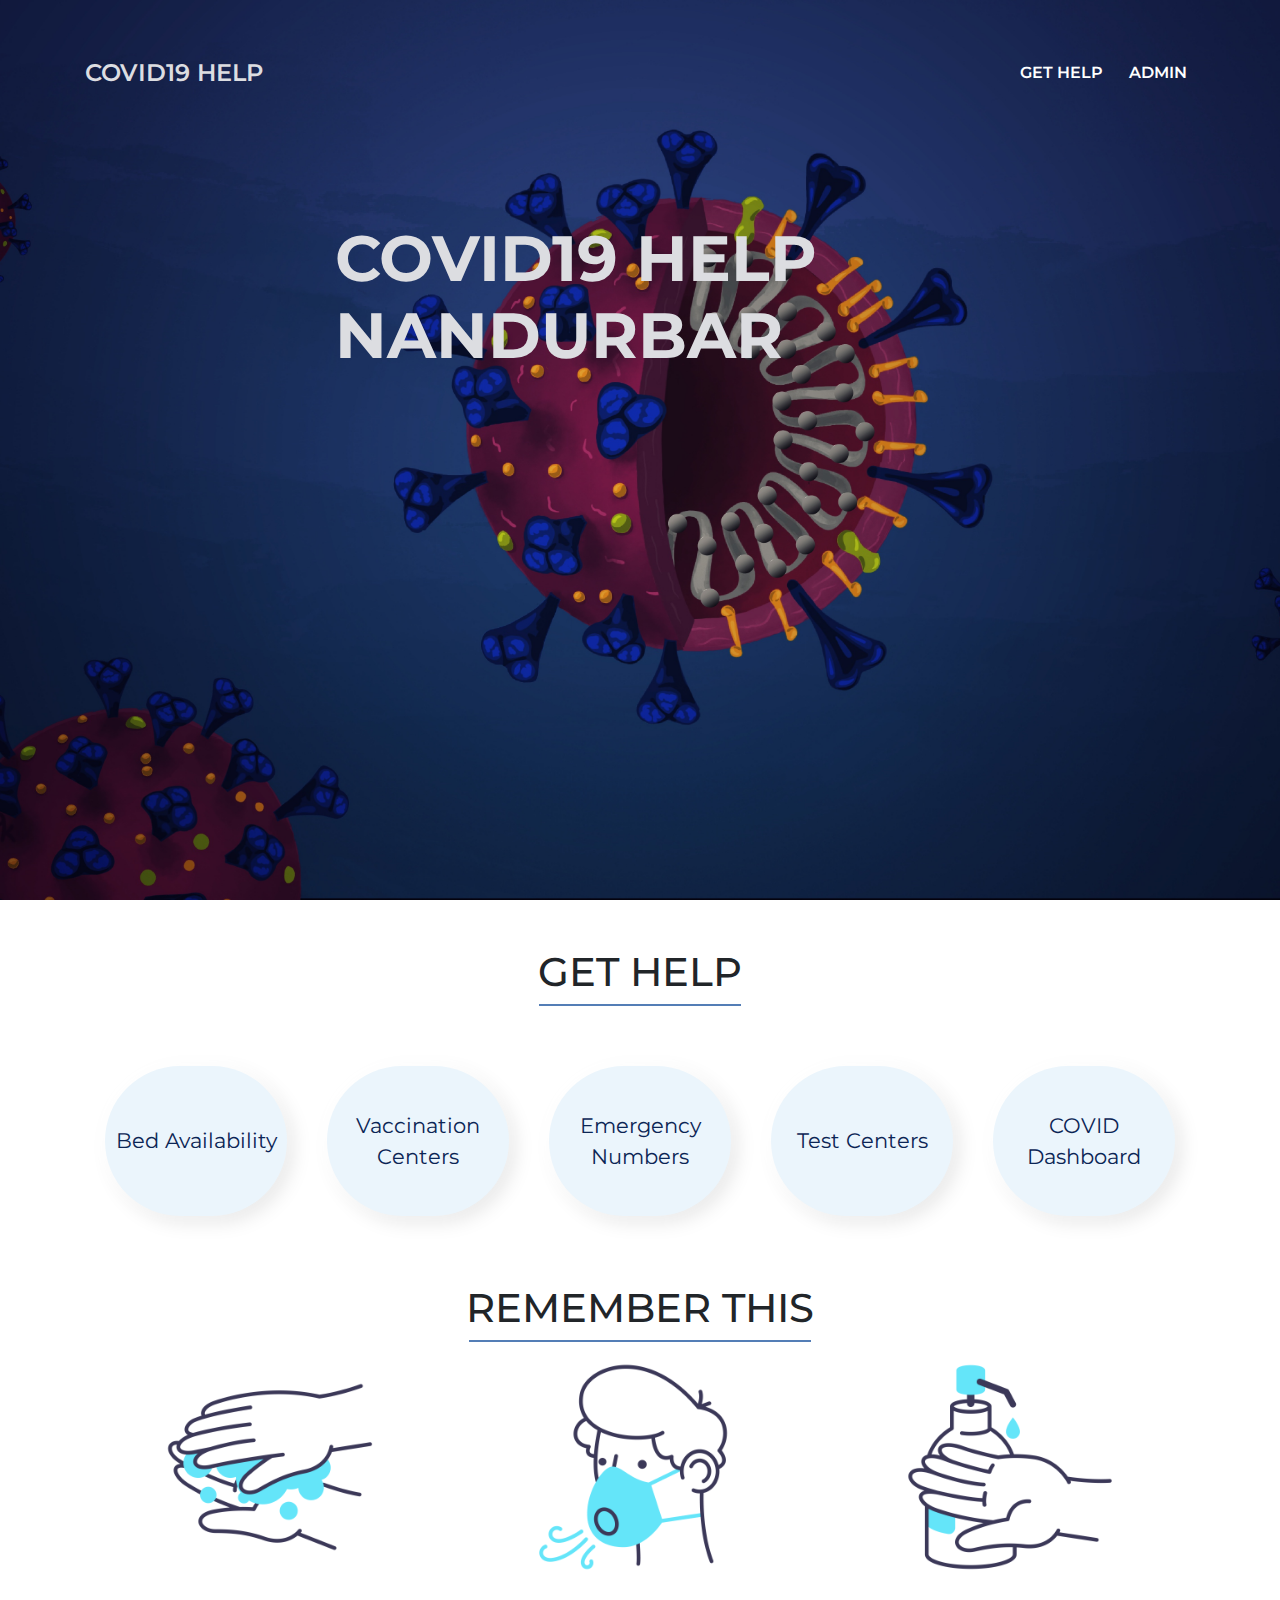
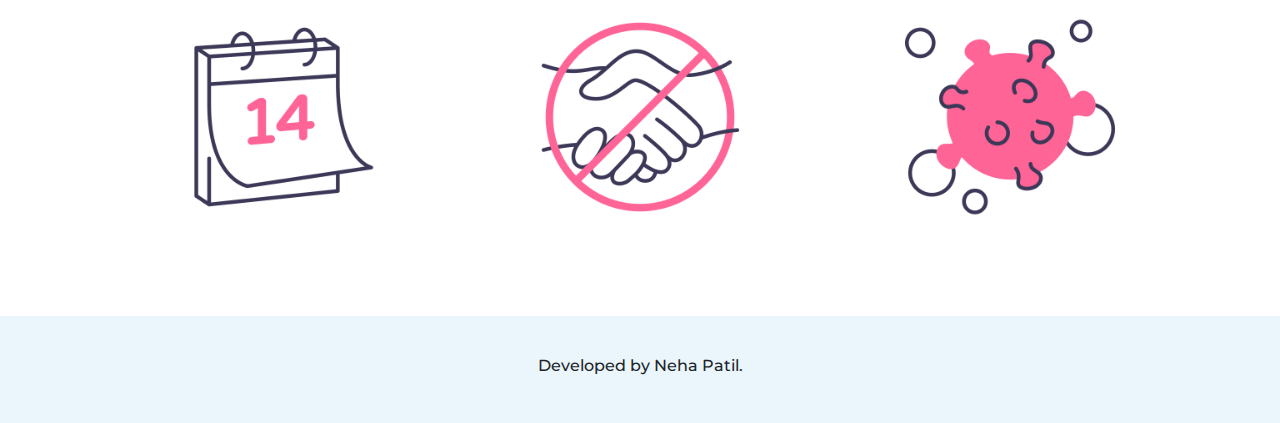
<file: COVID19Help/index.html>
﻿<!DOCTYPE html>
<html>
<head>
    <meta charset="utf-8" />
    <!-- bootstrap cdn -->
    <link rel="stylesheet" href="https://stackpath.bootstrapcdn.com/bootstrap/4.5.2/css/bootstrap.min.css" integrity="sha384-JcKb8q3iqJ61gNV9KGb8thSsNjpSL0n8PARn9HuZOnIxN0hoP+VmmDGMN5t9UJ0Z" crossorigin="anonymous">
    <!-- font awesome link -->
    <link rel="stylesheet" href="https://use.fontawesome.com/releases/v5.14.0/css/all.css" integrity="sha384-HzLeBuhoNPvSl5KYnjx0BT+WB0QEEqLprO+NBkkk5gbc67FTaL7XIGa2w1L0Xbgc" crossorigin="anonymous">
    
    <link rel="preconnect" href="https://fonts.gstatic.com">
    <link href="https://fonts.googleapis.com/css2?family=Montserrat:wght@300;400;500;700&display=swap" rel="stylesheet">
    
    <link href="css/style.css" rel="stylesheet" />

    <title>COVID19 HELP</title>
</head>
<body>
    <section id="header">
        <div class="container-fluid">
            <nav class="navbar navbar-expand-lg navbar-dark ">
                <div class="container">
                    <a class="navbar-brand" href="#">COVID19 HELP</a>
                    <button class="navbar-toggler" type="button" data-bs-toggle="collapse" data-bs-target="#navbarSupportedContent" aria-controls="navbarSupportedContent" aria-expanded="false" aria-label="Toggle navigation">
                        <span class="navbar-toggler-icon"></span>
                    </button>
                    <div class="collapse navbar-collapse" id="navbarSupportedContent">
                        <ul class="navbar-nav ml-auto ">
                            <li class="nav-item">
                                <a class="nav-link active" aria-current="page" href="#service">Get Help</a>
                            </li>
                            <li class="nav-item">
                                <a class="nav-link active" href="admin/login.aspx">Admin</a>
                            </li>
                        </ul>
                    </div>
                </div>
            </nav>
        </div>
    </section>

    <section class="main">
        <div class="container">
            <div class="d-flex justify-content-center align-items-center">
                  <h2>COVID19 HELP NANDURBAR</h2>                    
            </div>
        </div>
    </section>
    <section id="service">
        <div class="container">
            <h1 class="text-center mt-5">GET HELP</h1>
            <hr style="width: 200px; margin: auto; border: 1px solid #547eb6;"/>
            <div class="services">
                <div class="shape rounded-pill">
                    <a href="displayBedAvail.aspx">Bed Availability</a>
                </div>
                <div class="shape rounded-pill">
                    <a href="displayVaccineCenter.aspx">Vaccination Centers</a>
                </div>
                <div class="shape rounded-pill">
                    <a href="displayEmergencyPhone.html">Emergency Numbers</a>
                </div>
                <div class="shape rounded-pill">
                    <a href="displayTestCenter.aspx">Test Centers</a>
                </div>
                <div class="shape rounded-pill  ">
                    <a href="displayCovidInfo.aspx">COVID Dashboard</a>
                </div>
            </div>
        </div>
    </section>
    
    <section class="content">
        <h1 class="text-center mt-5">REMEMBER THIS</h1>
        <hr style="width: 340px; margin: auto; border: 1px solid #547eb6;" />
        <div class="container">
            <div class="d-flex justify-content-around">
                <div>
                    <img src="images/01.png" alt="Alternate Text" style="width: 250px;" />
                </div>
                <div>
                    <img src="images/02.png" alt="Alternate Text" style="width: 250px;" />
                </div>
                <div>
                    <img src="images/03.png" alt="Alternate Text" style="width: 250px;" />
                </div>
            </div>
            <div class="d-flex justify-content-around">
                <div>
                    <img src="images/04.png" alt="Alternate Text" style="width: 250px;" />
                </div>
                <div>
                    <img src="images/05.png" alt="Alternate Text" style="width: 250px;" />
                </div>
                <div>
                    <img src="images/06.png" alt="Alternate Text" style="width: 250px;" />
                </div>
            </div>
        </div>
    </section>
    <br />

    <section class="footer mt-5">
        <div style="background-color: #ebf5fc ;padding: 40px; text-align: center; margin-top: 50px;">
            <h6>Developed by Neha Patil.</h6>
        </div>
    </section>

    <!-- js cdn -->
    <script src="https://code.jquery.com/jquery-3.5.1.slim.min.js" integrity="sha384-DfXdz2htPH0lsSSs5nCTpuj/zy4C+OGpamoFVy38MVBnE+IbbVYUew+OrCXaRkfj" crossorigin="anonymous"></script>
    <script src="https://cdn.jsdelivr.net/npm/popper.js@1.16.1/dist/umd/popper.min.js" integrity="sha384-9/reFTGAW83EW2RDu2S0VKaIzap3H66lZH81PoYlFhbGU+6BZp6G7niu735Sk7lN" crossorigin="anonymous"></script>
    <script src="https://stackpath.bootstrapcdn.com/bootstrap/4.5.2/js/bootstrap.min.js" integrity="sha384-B4gt1jrGC7Jh4AgTPSdUtOBvfO8shuf57BaghqFfPlYxofvL8/KUEfYiJOMMV+rV" crossorigin="anonymous"></script>

</body>
</html>
</file>
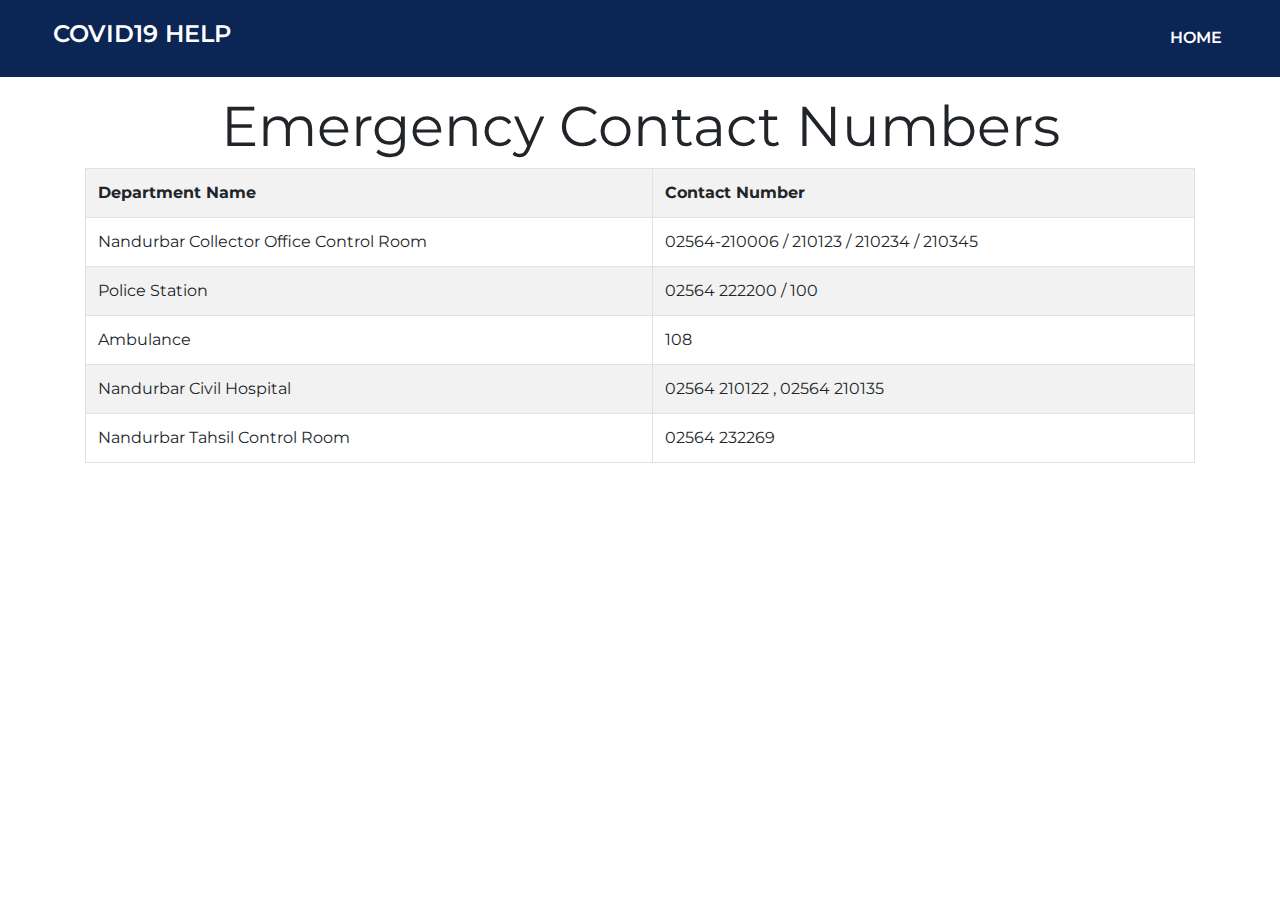
<file: COVID19Help/displayEmergencyPhone.html>
﻿<!DOCTYPE html>
<html>
<head>
    <meta charset="utf-8" />
    <!-- bootstrap cdn -->
    <link rel="stylesheet" href="https://stackpath.bootstrapcdn.com/bootstrap/4.5.2/css/bootstrap.min.css" integrity="sha384-JcKb8q3iqJ61gNV9KGb8thSsNjpSL0n8PARn9HuZOnIxN0hoP+VmmDGMN5t9UJ0Z" crossorigin="anonymous">
    <!-- font awesome link -->
    <link rel="stylesheet" href="https://use.fontawesome.com/releases/v5.14.0/css/all.css" integrity="sha384-HzLeBuhoNPvSl5KYnjx0BT+WB0QEEqLprO+NBkkk5gbc67FTaL7XIGa2w1L0Xbgc" crossorigin="anonymous">

    <link rel="preconnect" href="https://fonts.gstatic.com">
    <link href="https://fonts.googleapis.com/css2?family=Montserrat:wght@300;400;500;700&display=swap" rel="stylesheet">

    <link href="css/style.css" rel="stylesheet" />

    <title>COVID19 HELP</title>
</head>
<body>
    <section>
        <div class="container-fluid bed-design d-flex justify-content-around align-items-center">
            <h1>COVID19 HELP</h1>
            <a href="index.html">HOME</a>
        </div>
    </section>

    <section>
        <div class="container">
            <h1 class="display-4 text-center mt-3" style="font-weight:400;">Emergency Contact Numbers</h1>
            <div class="row">
                <div class="col-lg-12">
                    <div class="table-responsive">
                        <table class="table table-striped table-bordered table-hover">
                            <tr>
                                <th>Department Name</th>
                                <th>Contact Number</th>
                            </tr>
                            <tr>
                                <td>Nandurbar Collector Office Control Room</td>
                                <td>02564-210006 / 210123 / 210234 / 210345  </td>
                            </tr>
                            <tr>
                                <td>Police Station</td>
                                <td>02564 222200 / 100</td>
                            </tr>
                            <tr>
                                <td>Ambulance</td>
                                <td>108</td>
                            </tr>
                            <tr>
                                <td>Nandurbar  Civil Hospital</td>
                                <td>02564 210122 , 02564 210135</td>
                            </tr>
                            <tr>
                                <td>Nandurbar Tahsil Control Room</td>
                                <td>02564 232269</td>
                            </tr>
                        </table>
                    </div>
                </div>
            </div>
        </div>
</section>
</body>
</html>
</file>
<file: COVID19Help/css/style.css>
﻿*{
    margin: 0;
    padding: 0;
}
body {
    margin: 0;
    padding: 0;
    
    font-family: 'Montserrat', sans-serif;
}

#header{
    position: absolute;
    z-index: 10;
    width: 100%;
}

.navbar{
    padding: 50px 0;
}

.navbar-brand{
    font-weight: 600;
    font-size: 1.5rem;
}

.navbar-dark .navbar-brand{
    color: #dcdde1;
}

.nav-item{
    font-weight: 600;
    text-transform: uppercase;
    padding-left: 10px;
}

.navbar-dark .navbar-nav .nav-item .nav-link:hover{
    background: #dcdde1;
    color: #262626;
}

.main {
    position: relative;
    background: url(../images/Viriones-02.jpeg);
    min-height: 100vh;
    background-size: cover;
    background-position: center;
    padding: 220px 0 200px;
}


.main h2{
    margin-left: 250px;
    padding: 0;
    font-size: 4rem;
    color: #dcdde1;
    text-transform: uppercase;
    font-weight: bold;
}

.main p{
    margin-top: 1rem;
    padding:0;
    font-size: 1em;
    color: #dcdde1;
}
.services {
    margin-top: 40px;
    margin-bottom: 40px;
    display: flex;
    justify-content: space-evenly;
    align-items: center;
}
.shape {
    float: left;
    display: flex;
    justify-content: center;
    align-items: center;
    width: 250px;
    height: 150px;
    margin: 20px;
    padding: 10px;
    background: #ebf5fc;
    box-shadow: -6px -6px 20px rgba(255,255,255,1),
                6px 6px 20px rgba(0,0,0,0.1);
    font-size: 1.3rem;
    text-align: center;
}

.shape:hover {
    box-shadow: inset -6px -6px 20px rgba(255,255,255,0.5),
                inset 6px 6px 20px rgba(0,0,0,0.05);
}


.shape a{
    text-decoration: none;
    color: #0b2555;
}

.shape a:hover{
    text-decoration: none;
    color: #641E16;
}

.bed-design {
    background-color: #0b2555;
    padding: 20px;
}

.bed-design a{
    font-weight: 600;
    padding-left: 10px;
    text-decoration: none;
    margin-left:70%;
    color: white;
    padding: 5px;
}
.bed-design a:hover{
    color: black;
    background-color: white;
    padding: 5px;
}
.bed-design h1{
    font-weight: 600;
    font-size: 1.5rem; 
    color: white;
}

.button {
    border: none;
    background-color:#0b2555;
    color: white;
    font-weight: 600;
    text-transform: uppercase;
    padding-left: 10px;
}

.button:hover{
    background: #dcdde1;
    color: #262626;
}

.brand-text {
    font-weight: 600;
    font-size: 2rem;
    color: #dcdde1;
}

.shape-two {
    float: left;

    width: 200px;
    height: 200px;
    margin: 20px;
    padding: 10px;
    background: #ebf5fc;
    box-shadow: -6px -6px 20px rgba(255,255,255,1),
                6px 6px 20px rgba(0,0,0,0.1);
    font-size: 1.3rem;
    text-align: center;
}

.shape-two:hover {
    box-shadow: inset -6px -6px 20px rgba(255,255,255,0.5),
                inset 6px 6px 20px rgba(0,0,0,0.05);
}


tbody{
    border: 1px solid white !important;
}
</file>
